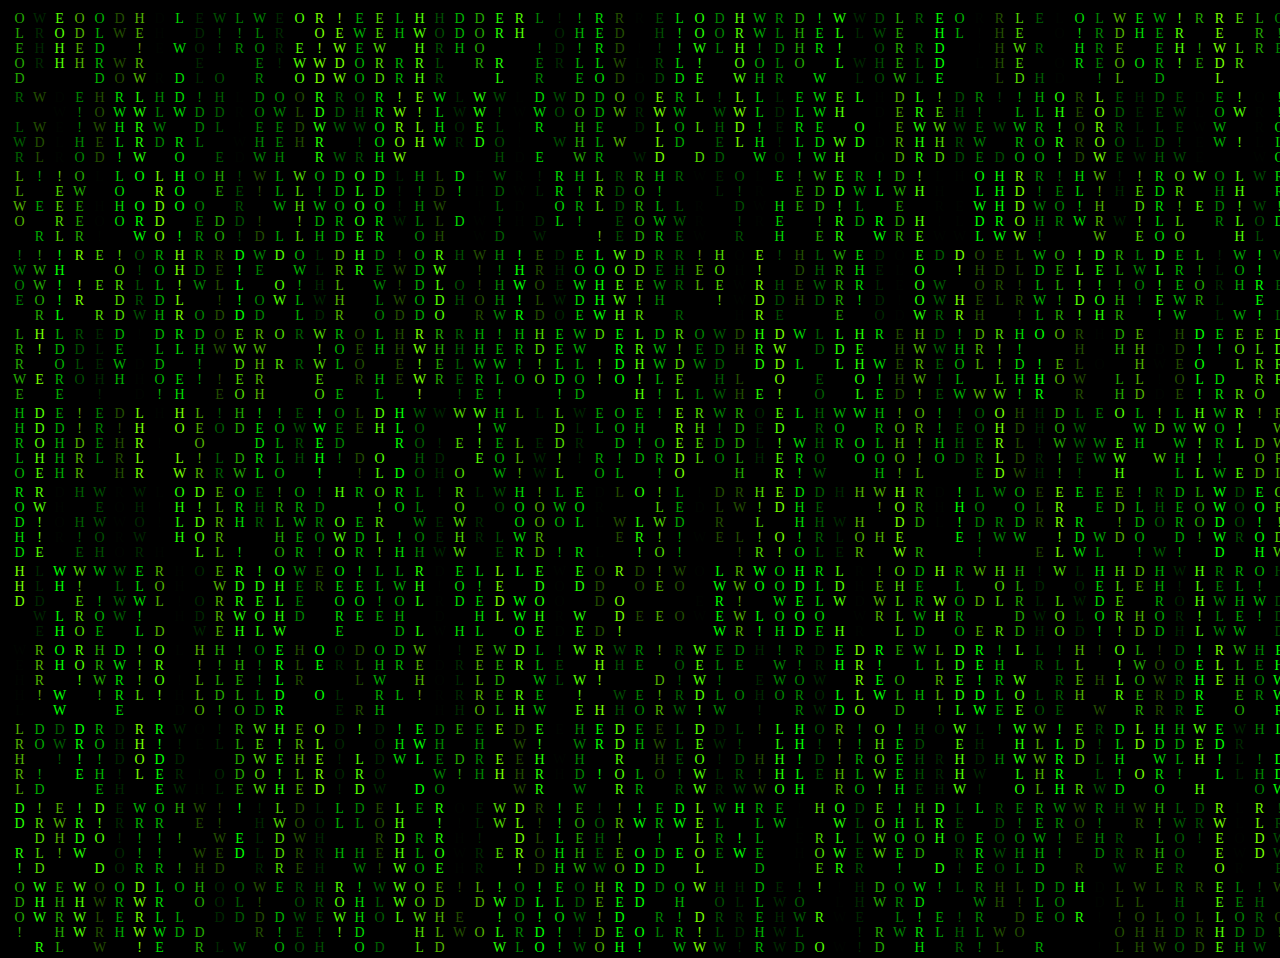
<file: hello_matrix.html>
<html>
<head>
<style>
	body {
		color: #00FF00;
		background-color: #000;
		writing-mode: vertical-lr;
		text-orientation: upright;
	}
	span {color: #00FF00;}
	td {font-size: 14px;}
</style>
</head>
<body>

<div id='main'></div>

<script type='text/javascript'>
function sleep(ms) {
	return new Promise(resolve => setTimeout(resolve, ms));
}

const colour_array = ['#7FFF00', '#00FF00', '#008000', '#000000'];

const rgb_array = colour_array.map((i) => {
	return [
		parseInt(i.substring(1, 3), 16),
		parseInt(i.substring(3, 5), 16),
		parseInt(i.substring(5, 7), 16)
	];
});

//console.log(rgb_array);

const char_set = ['D', 'E', 'H', 'L', 'O', 'R', 'W', ' ', '!'];

async function something(id) {
	let current_try;
	while (current_try != 'HELLO') {
		current_try = '';
		for (let i = 0; i < 5; i++) {
			current_try += char_set[
				Math.floor(Math.random() * char_set.length)
			];
		}
		document.getElementById(id).innerHTML = current_try;
		await sleep(Math.random() * 250);
	}
	document.getElementById(id).style.color = 'red';
}

function rgb_to_hex(val) { // not really
	return val.substring(4, val.length - 1).replace(/\s/g, '').split(',').map((i) => Number(i));
}

function componentToHex(c) {
  var hex = c.toString(16);
  return hex.length == 1 ? "0" + hex : hex;
}

function rgbToHex(r, g, b) {
  return "#" + componentToHex(r) + componentToHex(g) + componentToHex(b);
}

async function colour_change(id) {
	if (document.getElementById(id).style.color == '') {
		document.getElementById(id).style.color = '#00FF00';
	}
	while (document.getElementById(id).style.color != 'red') {
		let chosen_col = rgb_array[Math.floor(Math.random() * rgb_array.length)];
		let current_col = rgb_to_hex(document.getElementById(id).style.color);
		
		
		//console.log(chosen_col);
		//console.log(current_col);
		let step = 10;
		let diff = [
			parseInt((chosen_col[0] - current_col[0]) / step),
			parseInt((chosen_col[1] - current_col[1]) / step),
			parseInt((chosen_col[2] - current_col[2]) / step)
		];
		//console.log(diff);
		for (let i = 0; i < step; i++) {
			current_col[0] += diff[0];
			current_col[1] += diff[1];
			current_col[2] += diff[2];
		
			//console.log(current_col);
			let val = rgbToHex(current_col[0], current_col[1], current_col[2]);
			if (document.getElementById(id).style.color == 'red') {
				break;
			}
			document.getElementById(id).style.color = rgbToHex(current_col[0], current_col[1], current_col[2]);
			await sleep(50);
		}
	}
}

let nums = 90;
let cols = 12;

let main = '<table>';
for (let i = 0; i < nums; i++) {

	let tr = '<tr>';
	for (let j = 0; j < cols; j++) {
		tr += `<td><span id='d${i}-${j}'></span></td>`;
	}
	tr += '</tr>';
	main += tr;
}
main += '</table>';
document.getElementById('main').innerHTML = main;

async function do_it(nums, cols) {

	let alive_funcs = [];

	for (let i = 0; i < nums; i++) {
		for (let j = 0; j < cols; j++) {
			alive_funcs.push(something(`d${i}-${j}`));
			alive_funcs.push(colour_change(`d${i}-${j}`));
		}
	}
	await Promise.all(alive_funcs);
}

do_it(nums, cols);

</script>
</body>
</html>
</file>
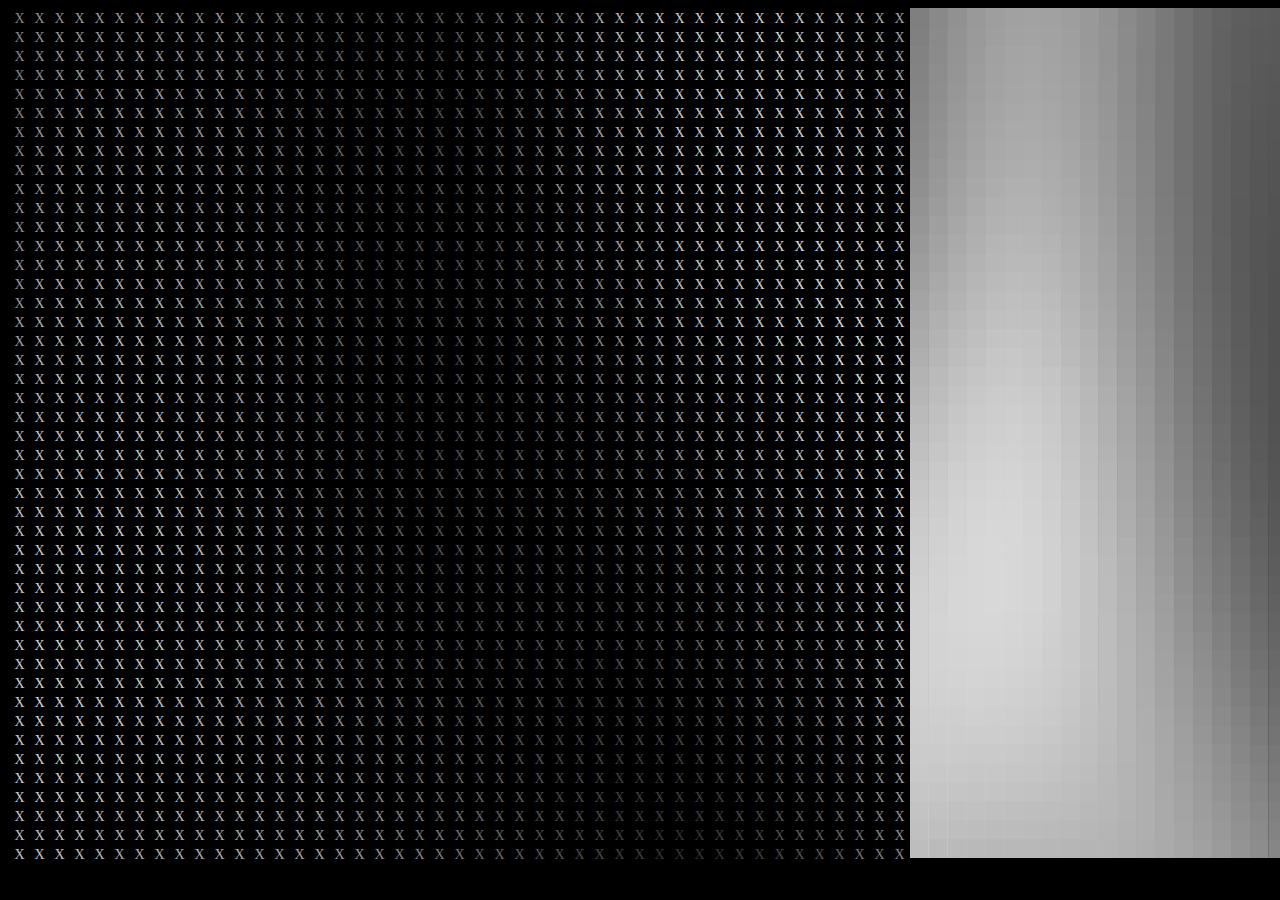
<file: perlin.html>
<html>
<head>
<link rel="stylesheet" href="static/main.css">
</head>
<body>
<div id="main"></div>
<canvas id="mainCanvas" width="850" height="850"></canvas>
<script src="perlinMatrix.js"></script>
</body>
</html>
</file>
<file: static/main.css>
body {
	color: #000000;
	background-color: #000;
	writing-mode: vertical-lr;
	text-orientation: upright;
	cursor: default;
}
span {color: #000000;}
td {font-size: 14px;}
.mirrored {
	-moz-transform: scale(-1, 1);
	-webkit-transform: scale(-1, 1);
	-o-transform: scale(-1, 1);
	-ms-transform: scale(-1, 1);
	transform: scale(-1, 1);
}
</file>
